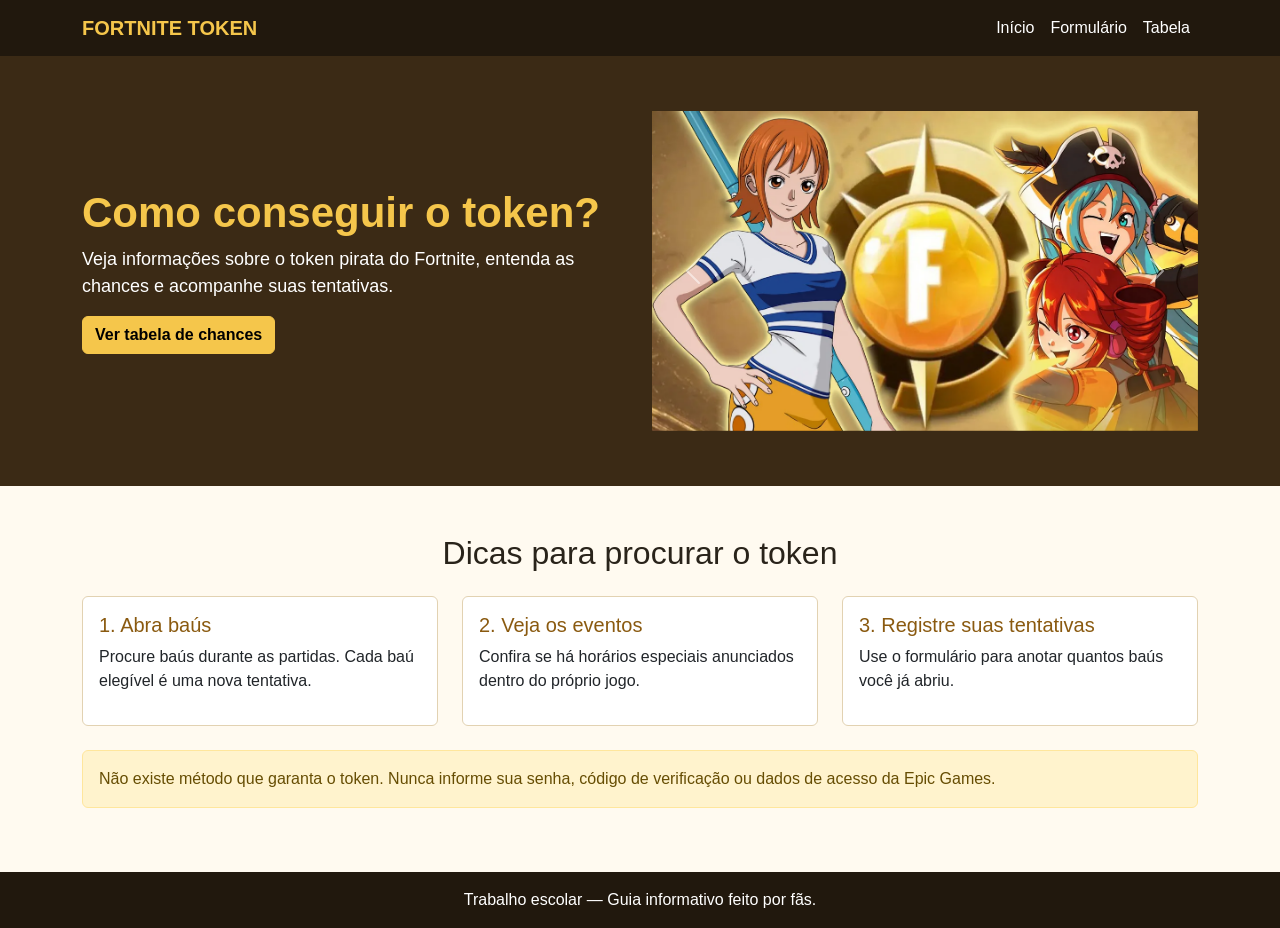
<file: index.html>
<!DOCTYPE html>
<html lang="pt-br">
<head>
    <meta charset="UTF-8">
    <meta name="viewport" content="width=device-width, initial-scale=1">
    <title>Fortnite Token</title>
    <link href="https://cdn.jsdelivr.net/npm/bootstrap@5.3.3/dist/css/bootstrap.min.css" rel="stylesheet">
    <link href="https://cdn.jsdelivr.net/npm/bootstrap-icons@1.11.3/font/bootstrap-icons.css" rel="stylesheet">
    <link rel="stylesheet" href="style.css">
</head>
<body>
    <nav class="navbar navbar-expand-lg navbar-dark">
        <div class="container">
            <a class="navbar-brand" href="index.html">FORTNITE TOKEN</a>
            <button class="navbar-toggler" type="button" data-bs-toggle="collapse" data-bs-target="#menu">
                <span class="navbar-toggler-icon"></span>
            </button>
            <div class="collapse navbar-collapse" id="menu">
                <ul class="navbar-nav ms-auto">
                    <li class="nav-item"><a class="nav-link active" href="index.html">Início</a></li>
                    <li class="nav-item"><a class="nav-link" href="formulario.html">Formulário</a></li>
                    <li class="nav-item"><a class="nav-link" href="tabela.html">Tabela</a></li>
                </ul>
            </div>
        </div>
    </nav>

    <header class="inicio">
        <div class="container">
            <div class="row align-items-center g-4">
                <div class="col-lg-6">
                    <h1>Como conseguir o token?</h1>
                    <p>Veja informações sobre o token pirata do Fortnite, entenda as chances e acompanhe suas tentativas.</p>
                    <a href="tabela.html" class="btn btn-warning">Ver tabela de chances</a>
                </div>
                <div class="col-lg-6">
                    <div id="banners" class="carousel slide" data-bs-ride="carousel">
                        <div class="carousel-inner">
                            <div class="carousel-item active">
                                <img src="img/banner-pirata.webp" class="d-block w-100" alt="Personagens e token dourado">
                            </div>
                            <div class="carousel-item">
                                <img src="img/token-icon.jpeg" class="d-block w-100" alt="Símbolo dourado do token">
                            </div>
                        </div>
                        <button class="carousel-control-prev" type="button" data-bs-target="#banners" data-bs-slide="prev">
                            <span class="carousel-control-prev-icon"></span>
                        </button>
                        <button class="carousel-control-next" type="button" data-bs-target="#banners" data-bs-slide="next">
                            <span class="carousel-control-next-icon"></span>
                        </button>
                    </div>
                </div>
            </div>
        </div>
    </header>

    <main class="container py-5">
        <h2 class="text-center mb-4">Dicas para procurar o token</h2>
        <div class="row g-4">
            <div class="col-md-4">
                <div class="card h-100">
                    <div class="card-body">
                        <h3 class="h5">1. Abra baús</h3>
                        <p>Procure baús durante as partidas. Cada baú elegível é uma nova tentativa.</p>
                    </div>
                </div>
            </div>
            <div class="col-md-4">
                <div class="card h-100">
                    <div class="card-body">
                        <h3 class="h5">2. Veja os eventos</h3>
                        <p>Confira se há horários especiais anunciados dentro do próprio jogo.</p>
                    </div>
                </div>
            </div>
            <div class="col-md-4">
                <div class="card h-100">
                    <div class="card-body">
                        <h3 class="h5">3. Registre suas tentativas</h3>
                        <p>Use o formulário para anotar quantos baús você já abriu.</p>
                    </div>
                </div>
            </div>
        </div>

        <div class="alert alert-warning mt-4">
            Não existe método que garanta o token. Nunca informe sua senha, código de verificação ou dados de acesso da Epic Games.
        </div>
    </main>

    <footer class="text-center py-3">Trabalho escolar — Guia informativo feito por fãs.</footer>
    <script src="https://cdn.jsdelivr.net/npm/bootstrap@5.3.3/dist/js/bootstrap.bundle.min.js"></script>
</body>
</html>
</file>
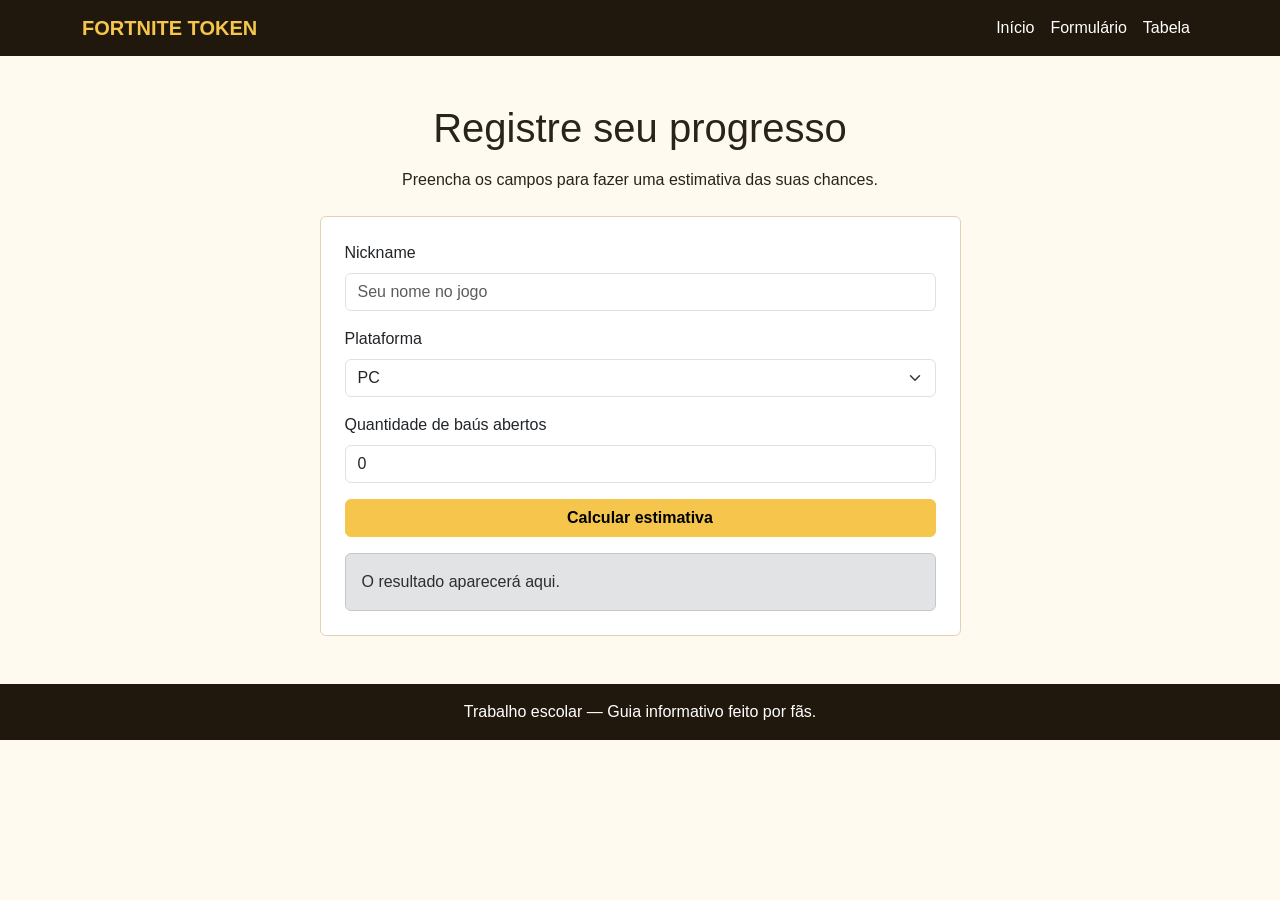
<file: formulario.html>
<!DOCTYPE html>
<html lang="pt-br">
<head>
    <meta charset="UTF-8">
    <meta name="viewport" content="width=device-width, initial-scale=1">
    <title>Formulário - Fortnite Token</title>
    <link href="https://cdn.jsdelivr.net/npm/bootstrap@5.3.3/dist/css/bootstrap.min.css" rel="stylesheet">
    <link rel="stylesheet" href="style.css">
</head>
<body>
    <nav class="navbar navbar-expand-lg navbar-dark">
        <div class="container">
            <a class="navbar-brand" href="index.html">FORTNITE TOKEN</a>
            <button class="navbar-toggler" type="button" data-bs-toggle="collapse" data-bs-target="#menu">
                <span class="navbar-toggler-icon"></span>
            </button>
            <div class="collapse navbar-collapse" id="menu">
                <ul class="navbar-nav ms-auto">
                    <li class="nav-item"><a class="nav-link" href="index.html">Início</a></li>
                    <li class="nav-item"><a class="nav-link active" href="formulario.html">Formulário</a></li>
                    <li class="nav-item"><a class="nav-link" href="tabela.html">Tabela</a></li>
                </ul>
            </div>
        </div>
    </nav>

    <main class="container py-5">
        <h1 class="text-center mb-3">Registre seu progresso</h1>
        <p class="text-center mb-4">Preencha os campos para fazer uma estimativa das suas chances.</p>

        <div class="row justify-content-center">
            <div class="col-lg-7">
                <form id="formulario" class="card p-4">
                    <div class="mb-3">
                        <label for="nickname" class="form-label">Nickname</label>
                        <input type="text" id="nickname" class="form-control" placeholder="Seu nome no jogo">
                    </div>
                    <div class="mb-3">
                        <label for="plataforma" class="form-label">Plataforma</label>
                        <select id="plataforma" class="form-select">
                            <option>PC</option>
                            <option>PlayStation</option>
                            <option>Xbox</option>
                            <option>Nintendo Switch</option>
                            <option>Celular</option>
                        </select>
                    </div>
                    <div class="mb-3">
                        <label for="bau" class="form-label">Quantidade de baús abertos</label>
                        <input type="number" id="bau" class="form-control" min="0" value="0" required>
                    </div>
                    <button type="submit" class="btn btn-warning">Calcular estimativa</button>
                    <div id="resultado" class="alert alert-secondary mt-3 mb-0">
                        O resultado aparecerá aqui.
                    </div>
                </form>
            </div>
        </div>
    </main>

    <footer class="text-center py-3">Trabalho escolar — Guia informativo feito por fãs.</footer>
    <script src="https://cdn.jsdelivr.net/npm/bootstrap@5.3.3/dist/js/bootstrap.bundle.min.js"></script>
    <script src="script.js"></script>
</body>
</html>
</file>
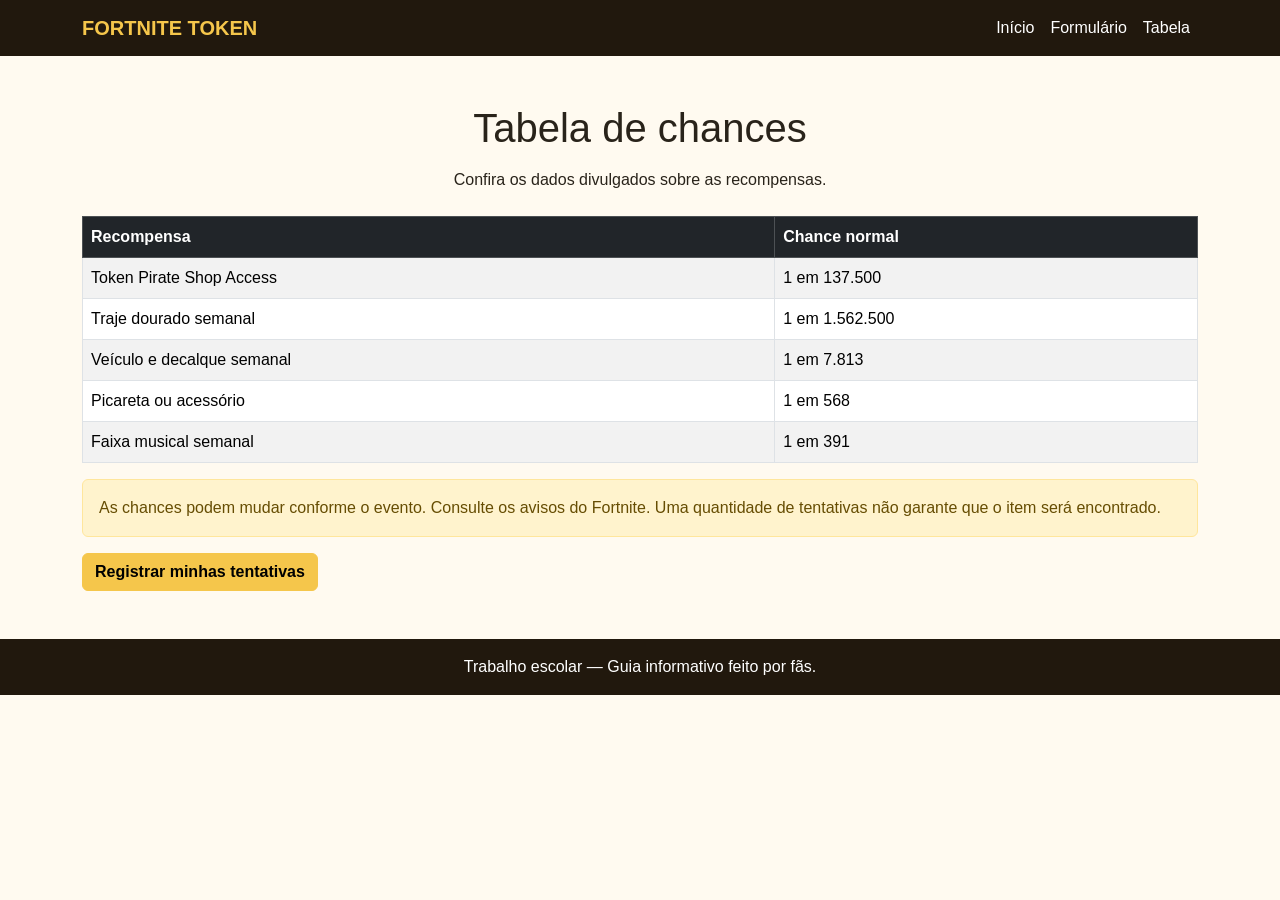
<file: tabela.html>
<!DOCTYPE html>
<html lang="pt-br">
<head>
    <meta charset="UTF-8">
    <meta name="viewport" content="width=device-width, initial-scale=1">
    <title>Tabela - Fortnite Token</title>
    <link href="https://cdn.jsdelivr.net/npm/bootstrap@5.3.3/dist/css/bootstrap.min.css" rel="stylesheet">
    <link rel="stylesheet" href="style.css">
</head>
<body>
    <nav class="navbar navbar-expand-lg navbar-dark">
        <div class="container">
            <a class="navbar-brand" href="index.html">FORTNITE TOKEN</a>
            <button class="navbar-toggler" type="button" data-bs-toggle="collapse" data-bs-target="#menu">
                <span class="navbar-toggler-icon"></span>
            </button>
            <div class="collapse navbar-collapse" id="menu">
                <ul class="navbar-nav ms-auto">
                    <li class="nav-item"><a class="nav-link" href="index.html">Início</a></li>
                    <li class="nav-item"><a class="nav-link" href="formulario.html">Formulário</a></li>
                    <li class="nav-item"><a class="nav-link active" href="tabela.html">Tabela</a></li>
                </ul>
            </div>
        </div>
    </nav>

    <main class="container py-5">
        <h1 class="text-center mb-3">Tabela de chances</h1>
        <p class="text-center mb-4">Confira os dados divulgados sobre as recompensas.</p>

        <div class="table-responsive">
            <table class="table table-bordered table-striped">
                <thead class="table-dark">
                    <tr>
                        <th>Recompensa</th>
                        <th>Chance normal</th>
                    </tr>
                </thead>
                <tbody>
                    <tr>
                        <td>Token Pirate Shop Access</td>
                        <td>1 em 137.500</td>
                    </tr>
                    <tr>
                        <td>Traje dourado semanal</td>
                        <td>1 em 1.562.500</td>
                    </tr>
                    <tr>
                        <td>Veículo e decalque semanal</td>
                        <td>1 em 7.813</td>
                    </tr>
                    <tr>
                        <td>Picareta ou acessório</td>
                        <td>1 em 568</td>
                    </tr>
                    <tr>
                        <td>Faixa musical semanal</td>
                        <td>1 em 391</td>
                    </tr>
                </tbody>
            </table>
        </div>

        <div class="alert alert-warning">
            As chances podem mudar conforme o evento. Consulte os avisos do Fortnite. Uma quantidade de tentativas não garante que o item será encontrado.
        </div>
        <a href="formulario.html" class="btn btn-warning">Registrar minhas tentativas</a>
    </main>

    <footer class="text-center py-3">Trabalho escolar — Guia informativo feito por fãs.</footer>
    <script src="https://cdn.jsdelivr.net/npm/bootstrap@5.3.3/dist/js/bootstrap.bundle.min.js"></script>
</body>
</html>
</file>
<file: style.css>
body {
    background-color: #fffaf0;
    color: #29231a;
    font-family: Arial, sans-serif;
}

.navbar {
    background-color: #21180d;
}

.navbar-brand {
    color: #f5c64b;
    font-weight: bold;
}

.nav-link {
    color: white;
}

.nav-link:hover,
.nav-link.active {
    color: #f5c64b;
}

.inicio {
    background-color: #3b2a15;
    color: white;
    padding: 55px 0;
}

.inicio h1 {
    color: #f5c64b;
    font-size: 42px;
    font-weight: bold;
}

.inicio p {
    font-size: 18px;
}

.carousel img {
    height: 320px;
    object-fit: cover;
}

.card {
    border: 1px solid #e2d2b2;
    background-color: white;
}

.card h3 {
    color: #8a5a10;
}

.btn-warning {
    background-color: #f5c64b;
    border-color: #f5c64b;
    font-weight: bold;
}

footer {
    background-color: #21180d;
    color: white;
}

@media (max-width: 768px) {
    .inicio {
        text-align: center;
        padding: 35px 0;
    }

    .inicio h1 {
        font-size: 32px;
    }

    .carousel img {
        height: 220px;
    }
}
</file>
